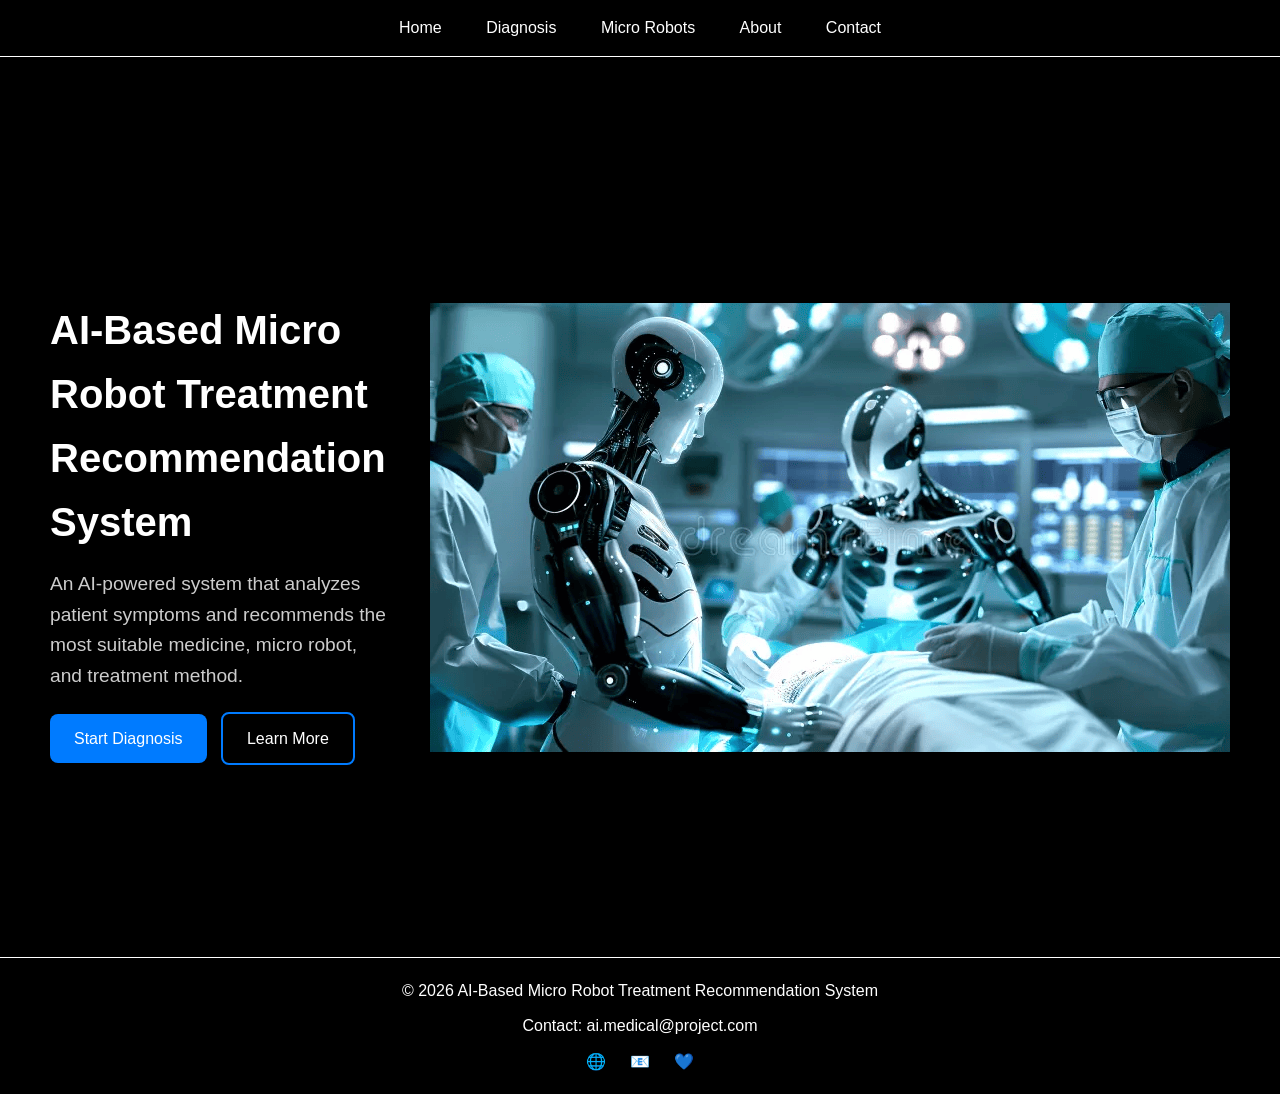
<file: index.html>
<!DOCTYPE html>
<html lang="en">
<head>
  <meta charset="UTF-8">
  <meta name="viewport" content="width=device-width, initial-scale=1.0">
  <title>AI-Based Micro Robot Treatment Recommendation System</title>
  <link rel="stylesheet" href="style.css">
</head>
<body>
  <!-- Navigation Bar -->
  <nav class="navbar">
    <ul>
      <li><a href="index.html">Home</a></li>
      <li><a href="diagnosis.html">Diagnosis</a></li>
      <li><a href="robots.html">Micro Robots</a></li>
      <li><a href="about.html">About</a></li>
      <li><a href="contact.html">Contact</a></li>
    </ul>
  </nav>

  <!-- Hero Section -->
  <section class="hero">
    <div class="hero-left">
      <h1>AI-Based Micro Robot Treatment Recommendation System</h1>
      <p>An AI-powered system that analyzes patient symptoms and recommends the most suitable medicine, micro robot, and treatment method.</p>
      <div class="hero-buttons">
        <a href="diagnosis.html" class="btn-primary">Start Diagnosis</a>
        <a href="about.html" class="btn-outline">Learn More</a>
      </div>
    </div>
    <div class="hero-right">
      <img src="hero-image.png">
    </div>
  </section>
  <!-- Footer -->
  <footer class="footer">
    <p>© 2026 AI-Based Micro Robot Treatment Recommendation System</p>
    <p>Contact: ai.medical@project.com</p>
    <div class="social-icons">
      <span>🌐</span> <span>📧</span> <span>💙</span>
    </div>
  </footer>

  <script src="script.js"></script>
</body>
</html>
</file>
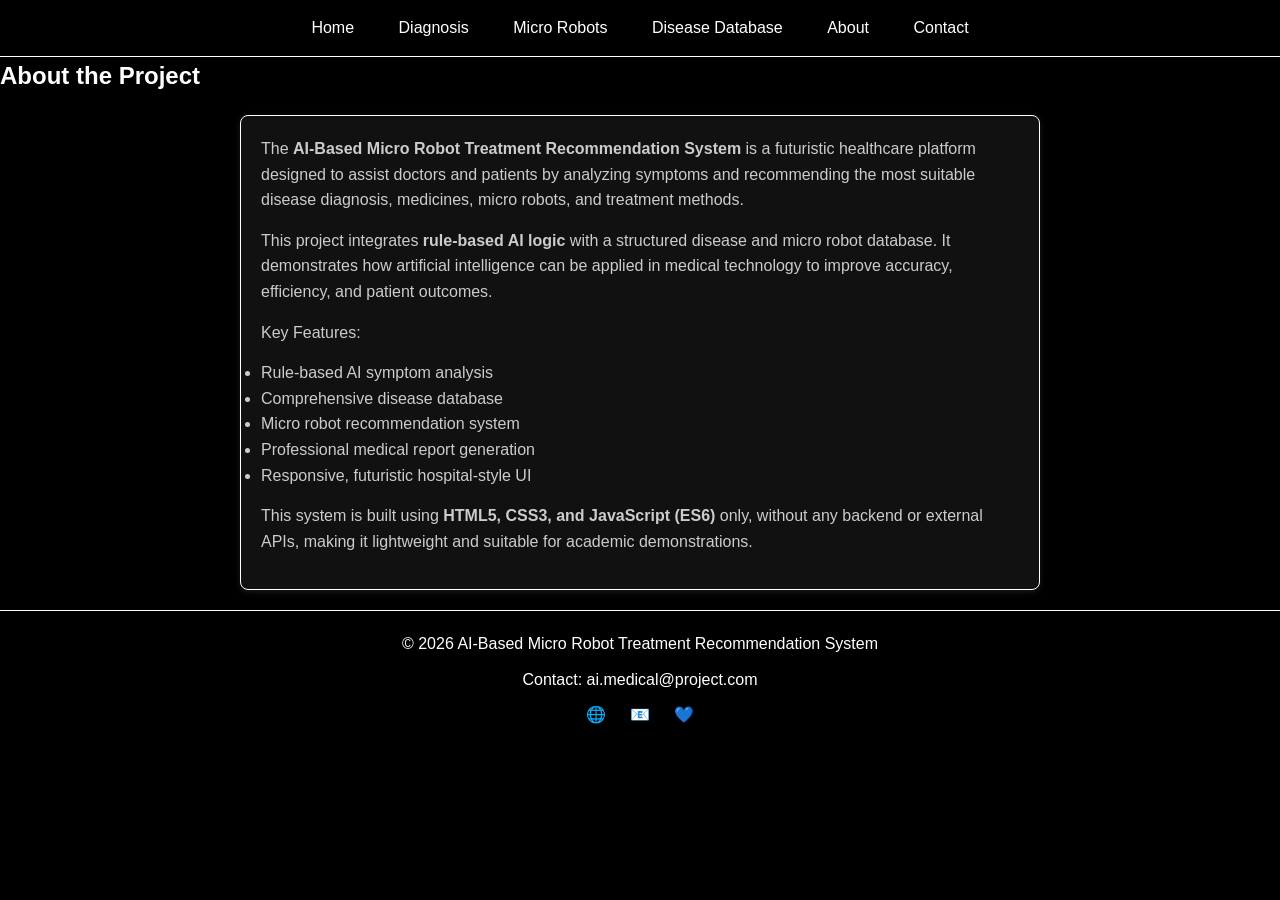
<file: about.html>
<!DOCTYPE html>
<html lang="en">
<head>
  <meta charset="UTF-8">
  <meta name="viewport" content="width=device-width, initial-scale=1.0">
  <title>About - AI-Based Micro Robot Treatment Recommendation System</title>
  <link rel="stylesheet" href="style.css">
</head>
<body>
  <!-- Navigation -->
  <nav class="navbar">
    <ul>
      <li><a href="index.html">Home</a></li>
      <li><a href="diagnosis.html">Diagnosis</a></li>
      <li><a href="robots.html">Micro Robots</a></li>
      <li><a href="diseases.html">Disease Database</a></li>
      <li><a href="about.html">About</a></li>
      <li><a href="contact.html">Contact</a></li>
    </ul>
  </nav>

  <!-- About Section -->
  <section class="about">
    <h2>About the Project</h2>
    <div class="card">
      <p>
        The <b>AI-Based Micro Robot Treatment Recommendation System</b> is a futuristic healthcare platform designed to assist doctors and patients by analyzing symptoms and recommending the most suitable disease diagnosis, medicines, micro robots, and treatment methods.
      </p>
      <p>
        This project integrates <b>rule-based AI logic</b> with a structured disease and micro robot database. It demonstrates how artificial intelligence can be applied in medical technology to improve accuracy, efficiency, and patient outcomes.
      </p>
      <p>
        Key Features:
        <ul>
          <li>Rule-based AI symptom analysis</li>
          <li>Comprehensive disease database</li>
          <li>Micro robot recommendation system</li>
          <li>Professional medical report generation</li>
          <li>Responsive, futuristic hospital-style UI</li>
        </ul>
      </p>
      <p>
        This system is built using <b>HTML5, CSS3, and JavaScript (ES6)</b> only, without any backend or external APIs, making it lightweight and suitable for academic demonstrations.
      </p>
    </div>
  </section>

  <!-- Footer -->
  <footer class="footer">
    <p>© 2026 AI-Based Micro Robot Treatment Recommendation System</p>
    <p>Contact: ai.medical@project.com</p>
    <div class="social-icons">
      <span>🌐</span> <span>📧</span> <span>💙</span>
    </div>
  </footer>
</body>
</html>
</file>
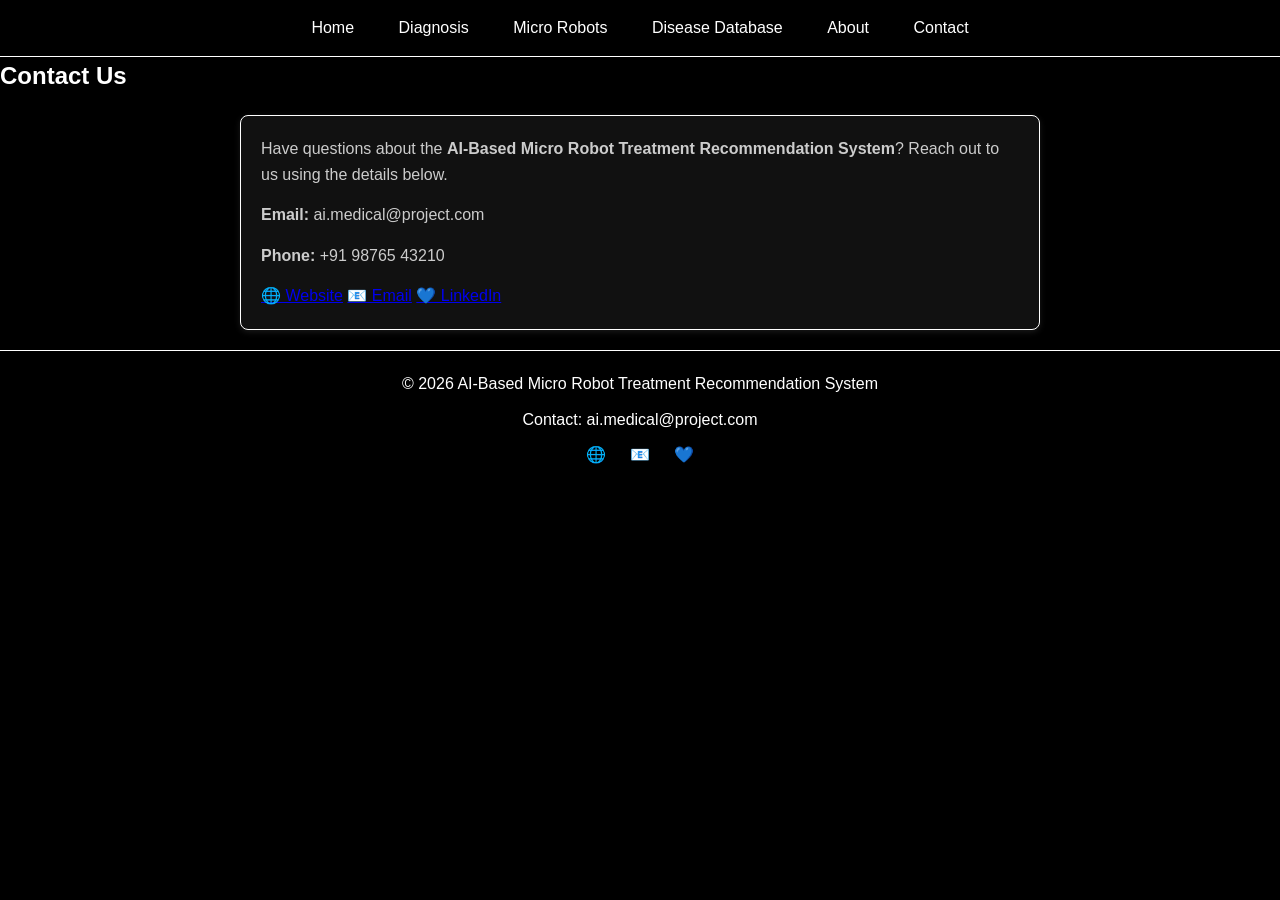
<file: contact.html>
<!DOCTYPE html>
<html lang="en">
<head>
  <meta charset="UTF-8">
  <meta name="viewport" content="width=device-width, initial-scale=1.0">
  <title>Contact - AI-Based Micro Robot Treatment Recommendation System</title>
  <link rel="stylesheet" href="style.css">
</head>
<body>
  <!-- Navigation -->
  <nav class="navbar">
    <ul>
      <li><a href="index.html">Home</a></li>
      <li><a href="diagnosis.html">Diagnosis</a></li>
      <li><a href="robots.html">Micro Robots</a></li>
      <li><a href="diseases.html">Disease Database</a></li>
      <li><a href="about.html">About</a></li>
      <li><a href="contact.html">Contact</a></li>
    </ul>
  </nav>

  <!-- Contact Section -->
  <section class="contact">
    <h2>Contact Us</h2>
    <div class="card">
      <p>
        Have questions about the <b>AI-Based Micro Robot Treatment Recommendation System</b>? 
        Reach out to us using the details below.
      </p>
      <p><b>Email:</b> ai.medical@project.com</p>
      <p><b>Phone:</b> +91 98765 43210</p>
      <div class="social-icons">
        <a href="#" class="social-link">🌐 Website</a>
        <a href="#" class="social-link">📧 Email</a>
        <a href="#" class="social-link">💙 LinkedIn</a>
      </div>
    </div>
  </section>

  <!-- Footer -->
  <footer class="footer">
    <p>© 2026 AI-Based Micro Robot Treatment Recommendation System</p>
    <p>Contact: ai.medical@project.com</p>
    <div class="social-icons">
      <span>🌐</span> <span>📧</span> <span>💙</span>
    </div>
  </footer>
</body>
</html>
</file>
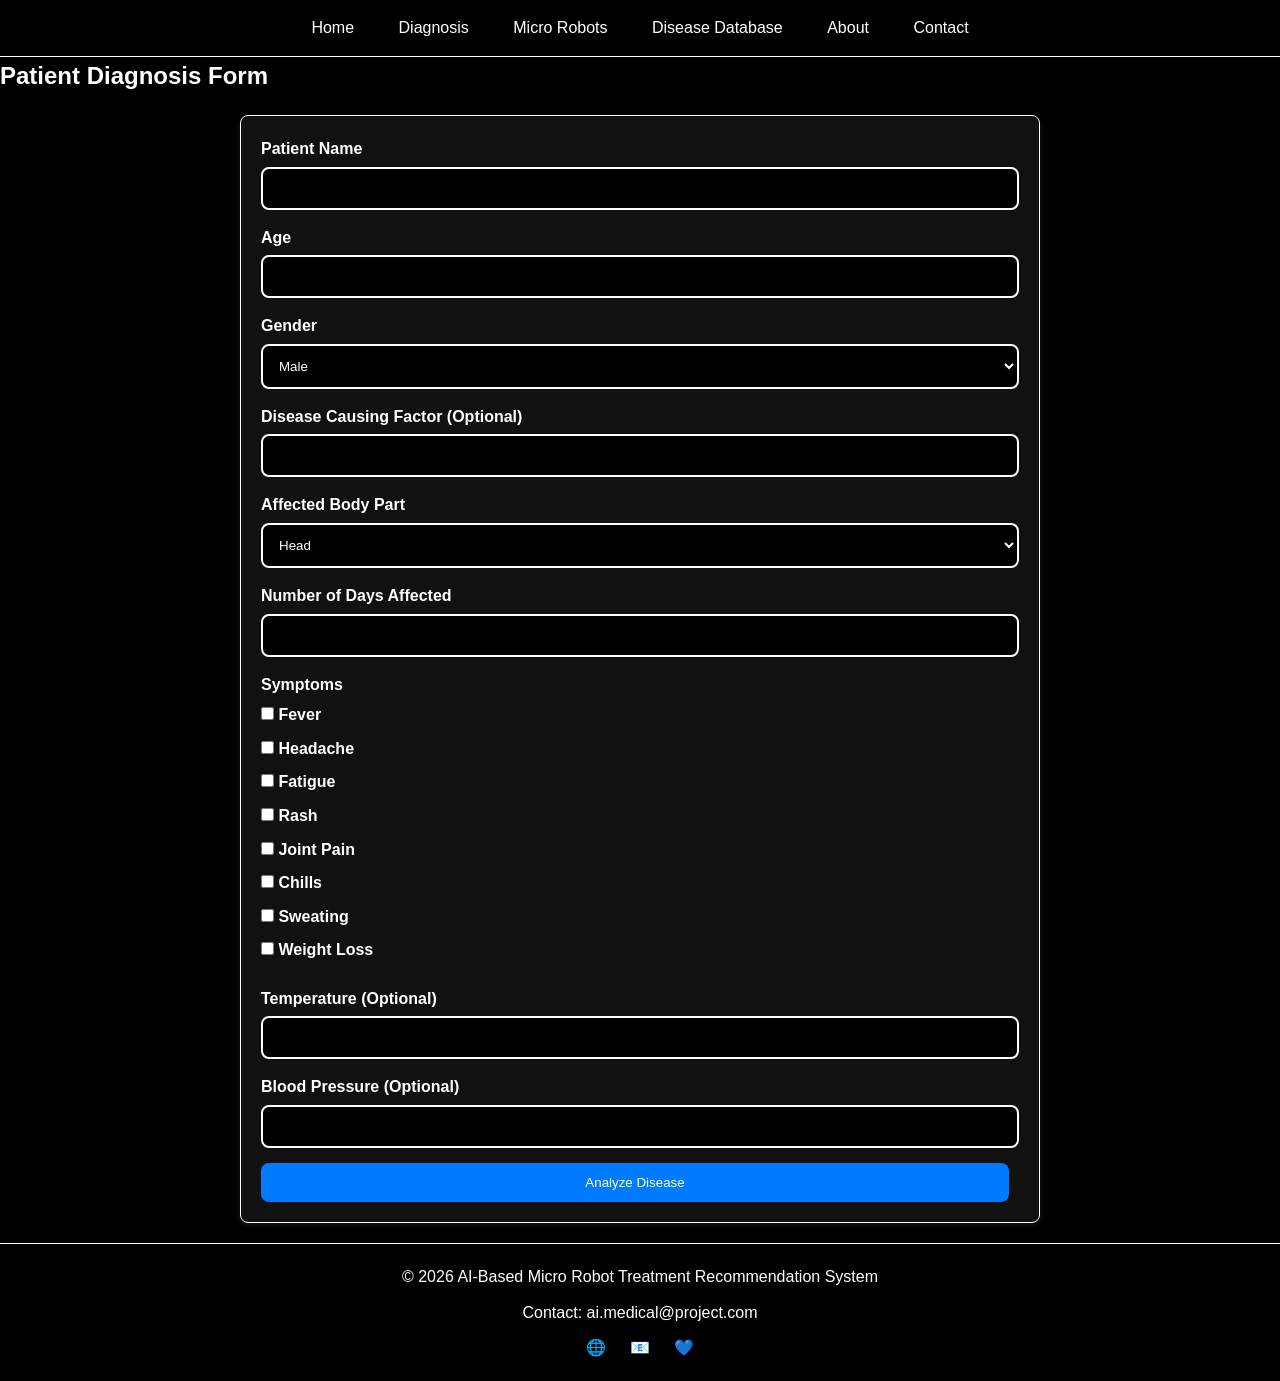
<file: diagnosis.html>
<!DOCTYPE html>
<html lang="en">
<head>
  <meta charset="UTF-8">
  <meta name="viewport" content="width=device-width, initial-scale=1.0">
  <title>Diagnosis - AI-Based Micro Robot Treatment Recommendation System</title>
  <link rel="stylesheet" href="style.css">
</head>
<body>
  <!-- Navigation -->
  <nav class="navbar">
    <ul>
      <li><a href="index.html">Home</a></li>
      <li><a href="diagnosis.html">Diagnosis</a></li>
      <li><a href="robots.html">Micro Robots</a></li>
      <li><a href="diseases.html">Disease Database</a></li>
      <li><a href="about.html">About</a></li>
      <li><a href="contact.html">Contact</a></li>
    </ul>
  </nav>

  <!-- Diagnosis Form Section -->
  <section class="diagnosis">
    <h2>Patient Diagnosis Form</h2>
    <div class="card">
      <form id="diagnosisForm">
        <label for="name">Patient Name</label>
        <input type="text" id="name" required>

        <label for="age">Age</label>
        <input type="number" id="age" required>

        <label for="gender">Gender</label>
        <select id="gender">
          <option>Male</option>
          <option>Female</option>
          <option>Other</option>
        </select>

        <label for="factor">Disease Causing Factor (Optional)</label>
        <input type="text" id="factor">

        <label for="bodypart">Affected Body Part</label>
        <select id="bodypart">
          <option>Head</option>
          <option>Chest</option>
          <option>Stomach</option>
          <option>Skin</option>
        </select>

        <label for="days">Number of Days Affected</label>
        <input type="number" id="days">

        <label>Symptoms</label>
        <div class="checkbox-group">
          <label><input type="checkbox" value="fever"> Fever</label>
          <label><input type="checkbox" value="headache"> Headache</label>
          <label><input type="checkbox" value="fatigue"> Fatigue</label>
          <label><input type="checkbox" value="rash"> Rash</label>
          <label><input type="checkbox" value="joint pain"> Joint Pain</label>
          <label><input type="checkbox" value="chills"> Chills</label>
          <label><input type="checkbox" value="sweating"> Sweating</label>
          <label><input type="checkbox" value="weight loss"> Weight Loss</label>
        </div>

        <label for="temp">Temperature (Optional)</label>
        <input type="text" id="temp">

        <label for="bp">Blood Pressure (Optional)</label>
        <input type="text" id="bp">

        <button type="submit" class="btn-primary">Analyze Disease</button>
      </form>
    </div>
  </section>

  <!-- Footer -->
  <footer class="footer">
    <p>© 2026 AI-Based Micro Robot Treatment Recommendation System</p>
    <p>Contact: ai.medical@project.com</p>
    <div class="social-icons">
      <span>🌐</span> <span>📧</span> <span>💙</span>
    </div>
  </footer>

  <script src="script.js"></script>
</body>
</html>
</file>
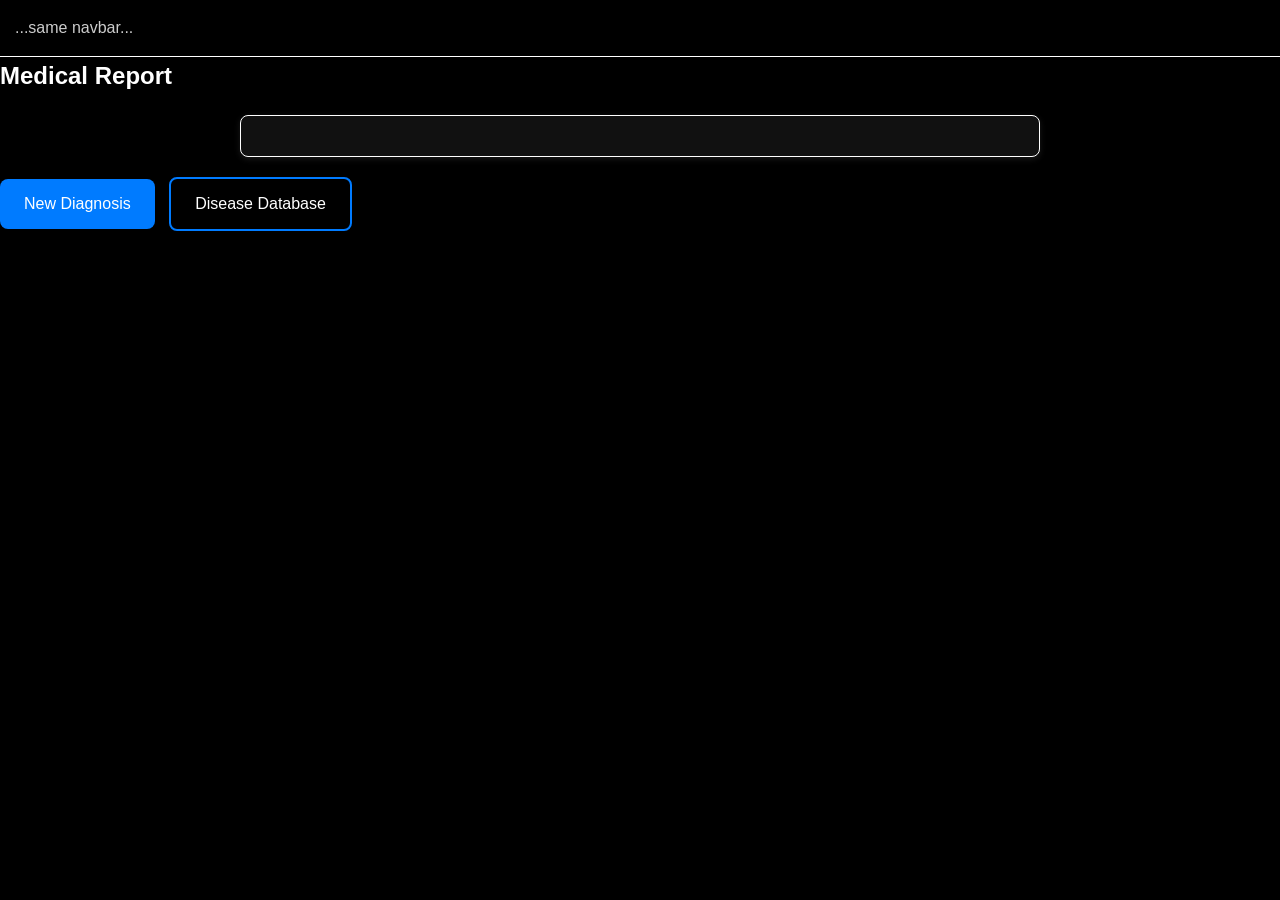
<file: result.html>
<!DOCTYPE html>
<html lang="en">
<head>
  <meta charset="UTF-8">
  <meta name="viewport" content="width=device-width, initial-scale=1.0">
  <title>Diagnosis Result</title>
  <link rel="stylesheet" href="style.css">
</head>
<body>
  <nav class="navbar"> ...same navbar... </nav>

  <section class="result">
    <h2>Medical Report</h2>
    <div id="reportCard" class="card"></div>
    <div class="hero-buttons">
      <a href="diagnosis.html" class="btn-primary">New Diagnosis</a>
      <a href="diseases.html" class="btn-outline">Disease Database</a>
    </div>
  </section>
  <script src="script.js"></script>
</body>
</html>
</file>
<file: style.css>
/* ===============================
   Global Variables
   =============================== */
:root {
  --color-bg: #000000;
  --color-card: #111111;
  --color-heading: #ffffff;
  --color-text: #cccccc;
  --color-label: #ffffff;
  --color-border: #ffffff;
  --color-blue: #007BFF;
}

/* ===============================
   Reset
   =============================== */
* {
  margin: 0;
  padding: 0;
  box-sizing: border-box;
}

body {
  font-family: 'Segoe UI', Arial, sans-serif;
  background-color: var(--color-bg);
  color: var(--color-text);
  line-height: 1.6;
}

/* ===============================
   Typography
   =============================== */
h1, h2, h3, h4, h5, h6 {
  color: var(--color-heading);
  margin-bottom: 15px;
}

p {
  color: var(--color-text);
  margin-bottom: 15px;
}

label {
  color: var(--color-label);
  font-weight: bold;
  display: block;
  margin-bottom: 5px;
}

/* ===============================
   Navigation Bar
   =============================== */
.navbar {
  position: sticky;
  top: 0;
  width: 100%;
  background-color: var(--color-bg);
  padding: 15px;
  border-bottom: 1px solid var(--color-border);
  z-index: 1000;
}

.navbar ul {
  list-style: none;
  text-align: center;
}

.navbar li {
  display: inline-block;
  margin: 0 20px;
}

.navbar a {
  color: var(--color-heading);
  text-decoration: none;
  font-weight: 500;
  transition: color 0.3s ease;
}

.navbar a:hover {
  color: var(--color-blue);
}

/* ===============================
   Hero Section
   =============================== */
.hero {
  display: flex;
  flex-wrap: wrap;
  align-items: center;
  justify-content: space-between;
  min-height: 100vh;
  padding: 100px 50px 50px;
}

.hero-left {
  flex: 1;
  padding-right: 40px;
}

.hero-left h1 {
  font-size: 2.5em;
}

.hero-left p {
  font-size: 1.2em;
  margin-bottom: 20px;
}

.hero-buttons {
  margin-top: 20px;
}

.hero-right {
  flex: 1;
  text-align: center;
}

.hero-image {
  max-width: 100%;
  height: auto;
}

/* ===============================
   Buttons
   =============================== */
.btn-primary {
  background-color: var(--color-blue);
  color: #ffffff;
  border: none;
  padding: 12px 24px;
  border-radius: 8px;
  cursor: pointer;
  transition: background-color 0.3s ease;
  margin-right: 10px;
  text-decoration: none;
  display: inline-block;
}

.btn-primary:hover {
  background-color: #0056b3;
}

.btn-outline {
  background-color: transparent;
  color: #ffffff;
  border: 2px solid var(--color-blue);
  padding: 12px 24px;
  border-radius: 8px;
  cursor: pointer;
  transition: background-color 0.3s ease;
  text-decoration: none;
  display: inline-block;
}

.btn-outline:hover {
  background-color: var(--color-blue);
  color: #ffffff;
}

/* ===============================
   Cards
   =============================== */
.card {
  background-color: var(--color-card);
  border: 1px solid var(--color-border);
  box-shadow: 0 2px 6px rgba(255,255,255,0.1);
  padding: 20px;
  border-radius: 8px;
  margin: 20px auto;
  max-width: 800px;
}

/* ===============================
   Forms
   =============================== */
form {
  display: flex;
  flex-direction: column;
}

input[type="text"],
input[type="number"],
select {
  background-color: var(--color-bg);
  color: #ffffff;
  border: 2px solid var(--color-border);
  border-radius: 8px;
  padding: 12px;
  margin-bottom: 15px;
  width: 100%;
}

input::placeholder {
  color: #888888;
}

input:focus,
select:focus {
  border-color: var(--color-blue);
  outline: none;
}

.checkbox-group {
  display: flex;
  flex-direction: column;
  margin-bottom: 15px;
}

.checkbox-group label {
  color: var(--color-label);
  margin-bottom: 8px;
}

/* ===============================
   Grid Layouts
   =============================== */
.card-grid {
  display: grid;
  grid-template-columns: repeat(auto-fit, minmax(280px, 1fr));
  gap: 20px;
  padding: 20px;
}

/* ===============================
   Footer
   =============================== */
.footer {
  text-align: center;
  padding: 20px;
  background-color: var(--color-bg);
  border-top: 1px solid var(--color-border);
}

.footer p {
  color: var(--color-heading);
  margin-bottom: 10px;
}

.footer .social-icons span,
.footer .social-icons a {
  margin: 0 10px;
  color: var(--color-blue);
  text-decoration: none;
  transition: color 0.3s ease;
}

.footer .social-icons a:hover {
  color: #0056b3;
}

/* ===============================
   Responsive Design
   =============================== */
@media (max-width: 900px) {
  .hero {
    flex-direction: column;
    text-align: center;
    padding: 80px 20px;
  }
  .hero-left {
    padding-right: 0;
    margin-bottom: 30px;
  }
}
</file>
